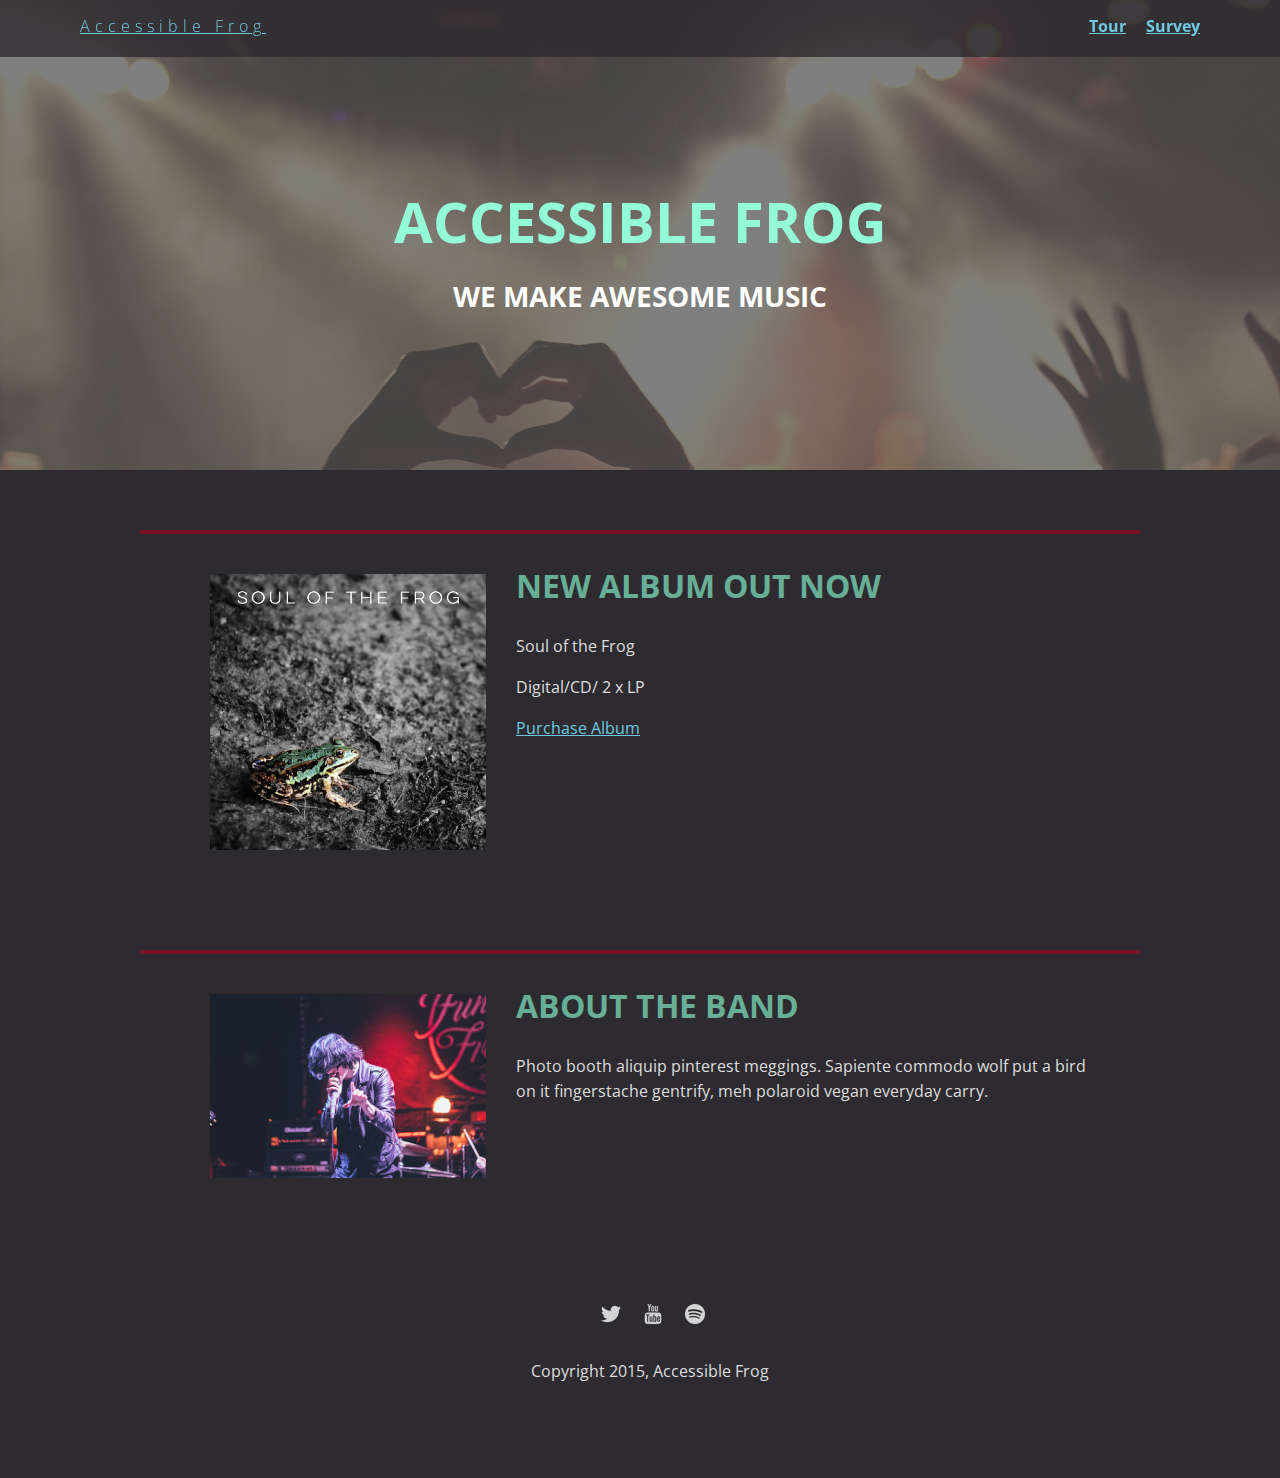
<file: index.html>
<!doctype html>
<html lang="en">
<head>
  <meta charset="utf-8">
  <link href="css/styles.css" rel="stylesheet" type="text/css" />
  <meta name="viewport" content="width=device-width, initial-scale=1, maximum-scale=1, user-scalable=0"/>
  <link href='https://fonts.googleapis.com/css?family=Open+Sans:400,300,600' rel='stylesheet' type='text/css'>
  <title>Accessible Frog</title>
</head>
<body>
  <nav class="main-nav" role="navigation">
    <ul class="nav">
      <li class="name"><a href="#">Accessible Frog</a></li>
      <li><a href="tour.html">Tour</a></li>
      <li><a href="survey.html">Survey</a></li>
    </ul>
  </nav>
  <header role="banner">
    <h1>ACCESSIBLE FROG</h1>
    <h2>we make awesome music</h2>
  </header>
  <main role="main">
    <div class="card">
      <div class="flex">
        <img class="photo" src= "img/soul_of_the_frog.jpg" alt="soul of the frog album cover">
        <div class="information">
          <h2>New album out now</h2>
          <p>Soul of the Frog</p>
          <p>Digital/CD/ 2 x LP</p>
          <a href="#" class="buy">Purchase Album</a>
        </div>
      </div>
    </div>
    <div class="card">
      <div class="flex">
        <img class="photo" src= "img/lead_singer.jpg" alt="live stage performance">
        <div class="information">
          <h2>About the band</h2>
          <p>Photo booth aliquip pinterest meggings. Sapiente commodo wolf put a bird on it fingerstache gentrify, meh polaroid vegan everyday carry.</p>
        </div>
      </div>
    </div>
  </main>
  <footer role="contentinfo">
    <ul>
      <li><a href="#" class="social twitter"><img src= "img/twitter-32.png" alt="twitter icon"></a></li>
      <li><a href="#" class="social youtube"><img src= "img/youtube-32.png" alt="youtube icon"></a></li>
      <li><a href="#" class="social spotify"><img src= "img/spotify-32.png" alt="spotify icon"></a></li>
    </ul>
    <p class="copyright">Copyright 2015, Accessible Frog</p>
  </footer>
</body>
</html>
</file>
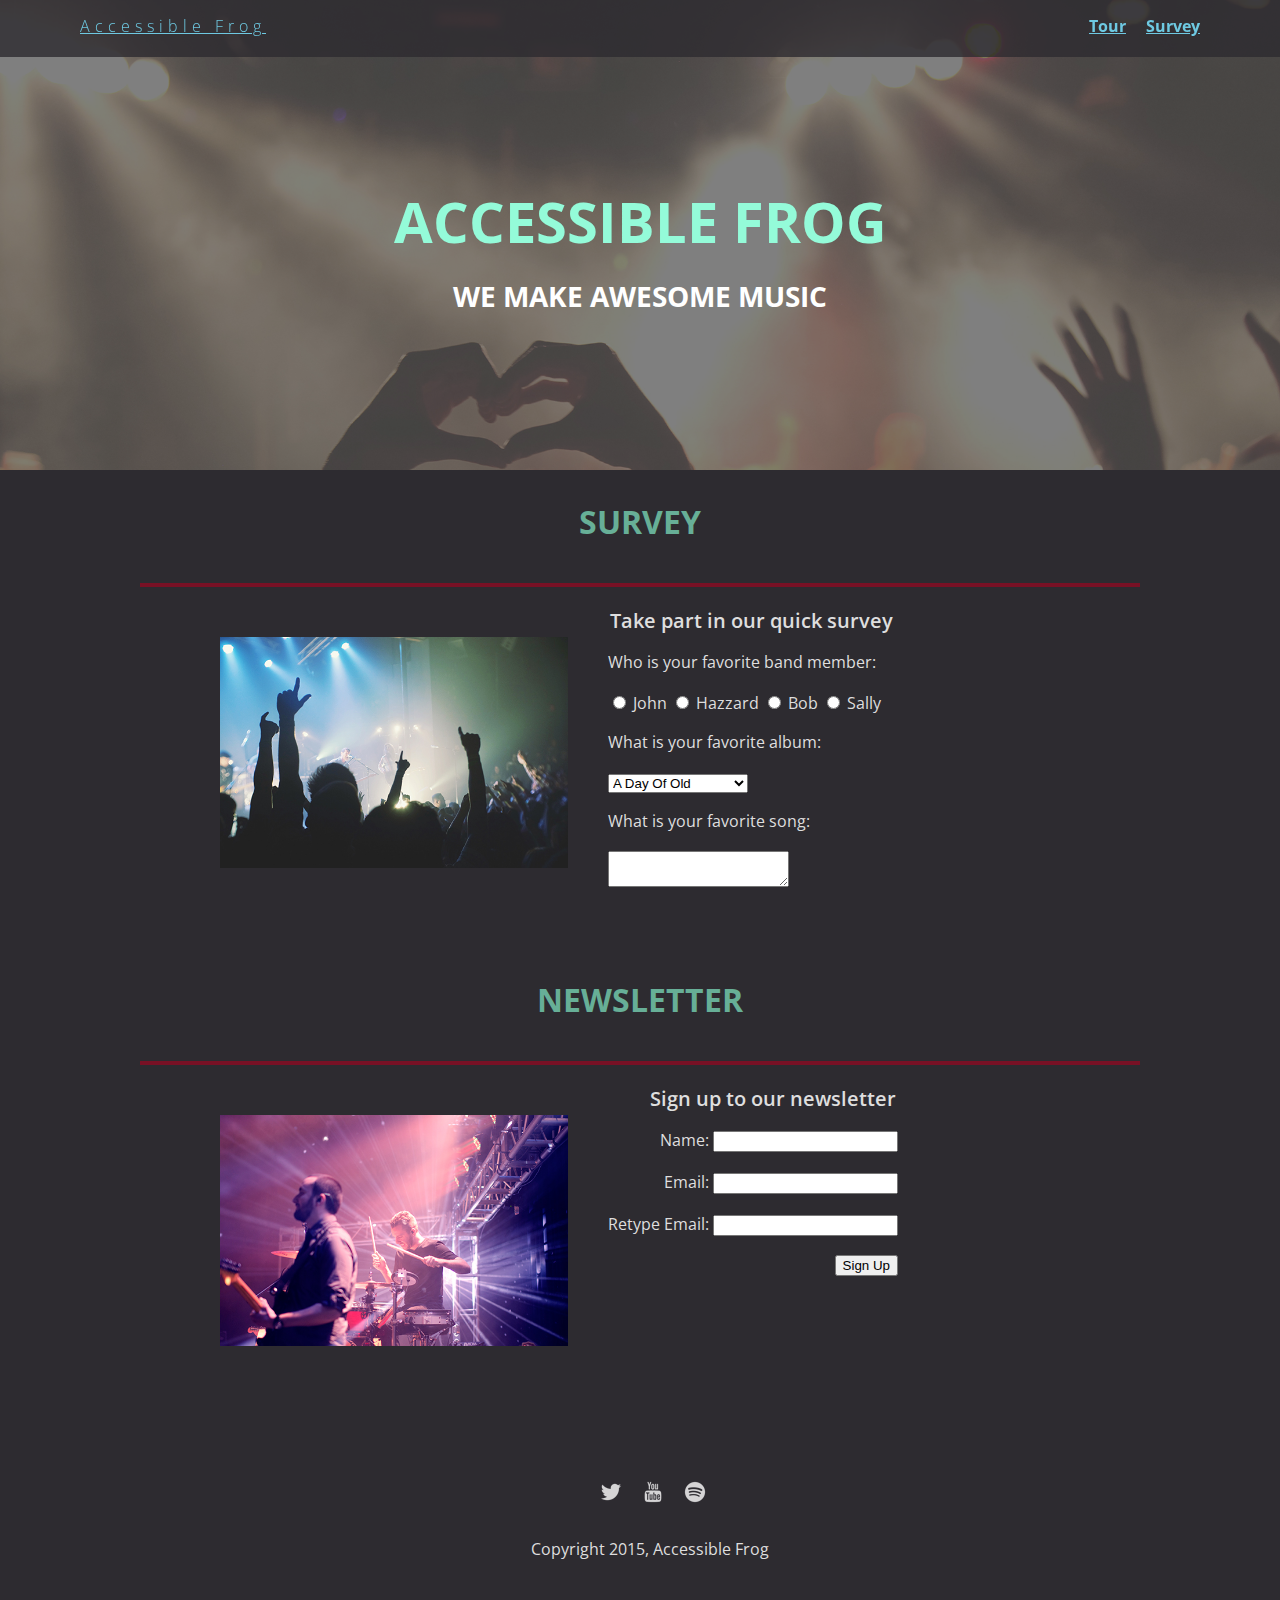
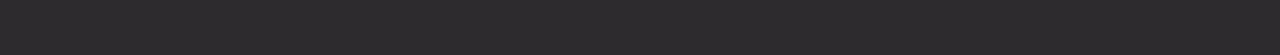
<file: survey.html>
<!doctype html>
<html lang="en">
<head>
  <meta charset="utf-8">
  <link href="css/styles.css" rel="stylesheet" type="text/css" />
  <link href="css/survey.css" rel="stylesheet" type="text/css" />
  <meta name="viewport" content="width=device-width, initial-scale=1, maximum-scale=1, user-scalable=0"/>
  <link href='https://fonts.googleapis.com/css?family=Open+Sans:400,300,600' rel='stylesheet' type='text/css'>
  <title>Accessible Frog</title>
</head>
<body>
  <nav class="main-nav" role="navigation">
    <ul class="nav">
      <li class="name"><a href="index.html">Accessible Frog</a></li>
      <li><a href="tour.html">Tour</a></li>
      <li><a href="survey.html">Survey</a></li>
    </ul>
  </nav>
  <header role="banner">
    <h1>ACCESSIBLE FROG</h1>
    <h2>we make awesome music</h2>
  </header>
  <main role="main">
    <h2>Survey</h2>
    <div class="card">
      <div class="flex">
        <img class="photo" src= "img/concert01.jpg" alt="fans at our live concert">
        <div class="container">
          <form class="survey">
            <fieldset>
              <legend>Take part in our quick survey</legend>
              <p>Who is your favorite band member:</p>
              <input type="radio" name="res" value="John" id="john">
              <label for="john">John</label>
              <input type="radio" name="res" value="Hazzard" id="hazzard">
              <label for="hazzard">Hazzard</label>
              <input type="radio" name="res" value="Bob" id="bob">
              <label for="bob">Bob</label>
              <input type="radio" name="res" value="Sally" id="sally">
              <label for="sally">Sally</label>
              <p><label for="albums">What is your favorite album:</label></p>
              <select id="albums" name="select">
                <option value="1">A Day Of Old</option>
                <option value="2">Diamond Fireworks</option>
                <option value="3">Enjoy Your Desire</option>
                <option value="4">Finding My Shadow</option>
                <option value="5">Heroic Forever</option>
                <option value="6">Midnight Fires</option>
                <option value="7">Music Of My Life</option>
                <option value="8">Party For An Angel</option>
                <option value="9">Song For Yesterday</option>
                <option value="10">Street Of The Rider</option>
                <option value="11">This Is For You</option>
              </select>
              <p><label for="song">What is your favorite song:</label></p>
              <textarea id="song" name="song"></textarea>
            </fieldset>
          </form>
        </div>
      </div>
    </div>
    <h2>Newsletter</h2>
    <div class="card">
      <div class="flex">
        <img class="photo" src= "img/the_band.jpg" alt="a man rocking out on the drums">
        <div class="container">
          <form class="newsletter">
            <fieldset>
              <legend>Sign up to our newsletter</legend>
              <p><label for="name">Name: </label><input type ="text" name="textfield" id="name" aria-describedby="sr-name"></p>
              <p id="sr-name">Please enter your name in this field</p>
              <p><label for="email">Email: </label><input type ="email" name="textfield" id="email" aria-describedby="sr-email"></p>
              <p id="sr-email">Please enter your email in this field</p>
              <p><label for="email-confirm">Retype Email: </label><input type ="email" name="textfield" id="email-confirm"></p>
              <button type="submit">Sign Up</button>
            </fieldset>
          </form>
        </div>
      </div>
    </div>
  </main>
  <footer role="contentinfo">
    <ul>
      <li><a href="#" class="social twitter"><img src= "img/twitter-32.png" alt="twitter icon"></a></li>
      <li><a href="#" class="social youtube"><img src= "img/youtube-32.png" alt="youtube icon"></a></li>
      <li><a href="#" class="social spotify"><img src= "img/spotify-32.png" alt="spotify icon"></a></li>
    </ul>
    <p class="copyright">Copyright 2015, Accessible Frog</p>
  </footer>
</body>
</html>
</file>
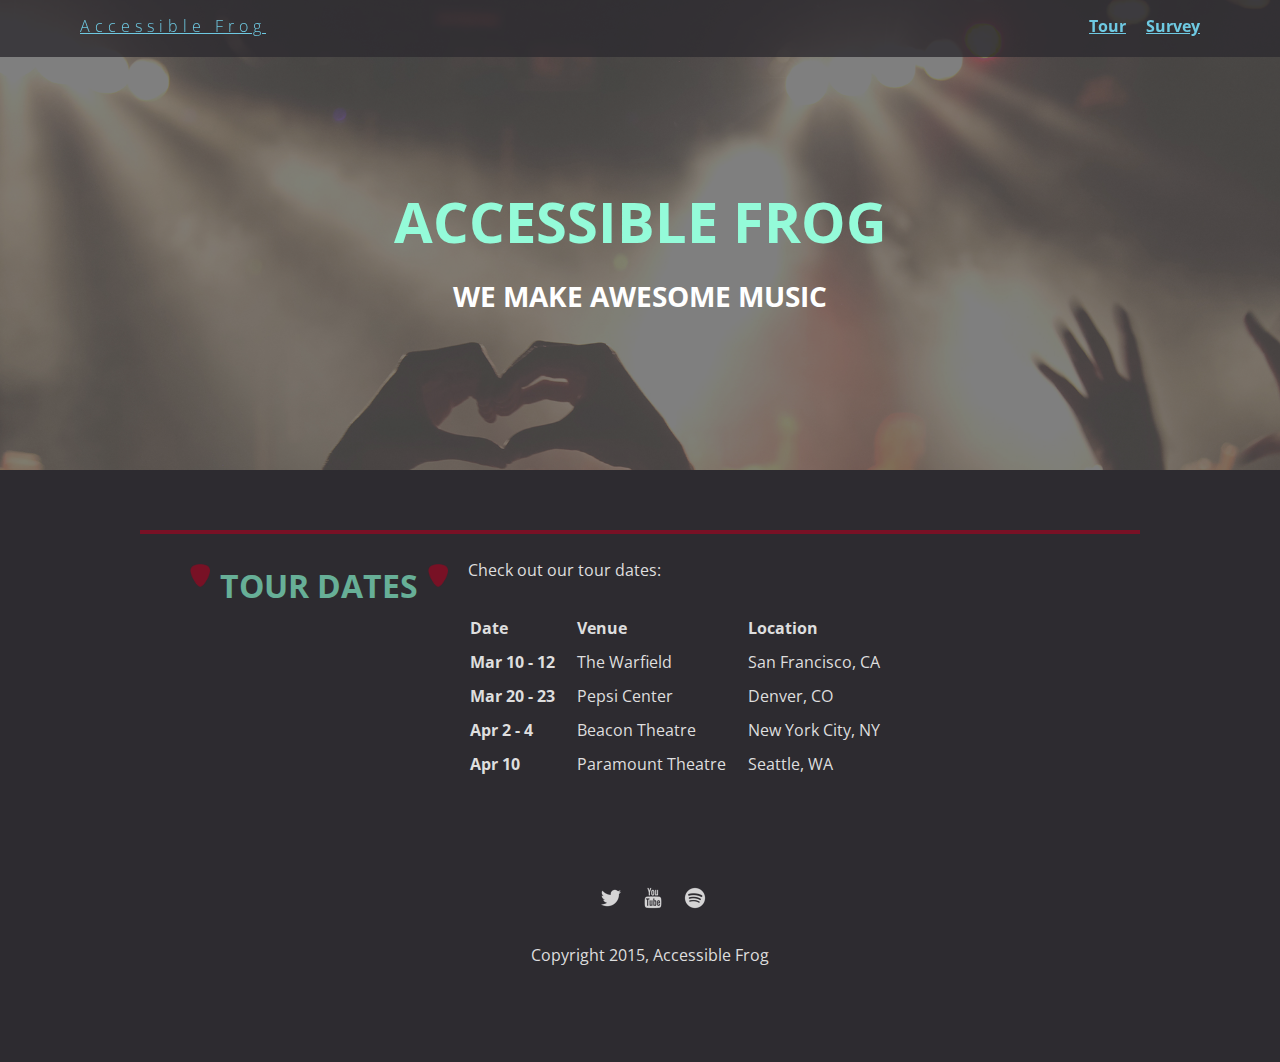
<file: tour.html>
<!doctype html>
<html lang="en">
<head>
  <meta charset="utf-8">
  <link href="css/styles.css" rel="stylesheet" type="text/css" />
  <link href="css/tour.css" rel="stylesheet" type="text/css" />
  <meta name="viewport" content="width=device-width, initial-scale=1, maximum-scale=1, user-scalable=0"/>
  <link href='https://fonts.googleapis.com/css?family=Open+Sans:400,300,600' rel='stylesheet' type='text/css'>
  <title>Accessible Frog</title>
</head>
<body>
  <nav class="main-nav" role="navigation">
    <ul class="nav">
      <li class="name"><a href="index.html">Accessible Frog</a></li>
      <li><a href="tour.html">Tour</a></li>
      <li><a href="survey.html">Survey</a></li>
    </ul>
  </nav>
  <header role="banner">
    <h1>ACCESSIBLE FROG</h1>
    <h2>we make awesome music</h2>
  </header>
  <main role="main">
    <div class="card">
      <div class="flex">
        <img class="pick" src= "img/guitar_pick.png" alt="">
        <h2>Tour Dates</h2>
        <img class="pick" src= "img/guitar_pick.png" alt="">
        <table>
        <caption>Check out our tour dates:</caption>
          <thead>
            <tr>
            <th scope="col" id="date">Date</th>
            <th scope="col" id="venue">Venue</th>
            <th scope="col" id="location">Location</th>
            </tr>
          </thead>
          <tbody>
            <tr>
              <th scope="row" id="date-1" headers="date">Mar 10 - 12</th>
              <td headers="venue">The Warfield </td>
              <td headers="location state">San Francisco, CA</td>
            </tr>
            <tr>
              <th scope="row" id="date-2" headers="date">Mar 20 - 23</th>
              <td headers="venue">Pepsi Center</td>
              <td headers="location state">Denver, CO</td>
            </tr>
            <tr>
              <th scope="row" id="date-3" headers="date">Apr 2 - 4</th>
              <td headers="venue">Beacon Theatre</td>
              <td headers="location state">New York City, NY</td>
            </tr>
            <tr>
              <th scope="row" id="date-4" headers="date">Apr 10</th>
              <td headers="venue">Paramount Theatre</td>
              <td headers="location state">Seattle, WA</td>
            </tr>
          </tbody>
        </table>
      </div>
    </div>
  </main>
  <footer role="contentinfo">
    <ul>
      <li><a href="#" class="social twitter"><img src= "img/twitter-32.png" alt="twitter icon"></a></li>
      <li><a href="#" class="social youtube"><img src= "img/youtube-32.png" alt="youtube icon"></a></li>
      <li><a href="#" class="social spotify"><img src= "img/spotify-32.png" alt="spotify icon"></a></li>
    </ul>
    <p class="copyright">Copyright 2015, Accessible Frog</p>
  </footer>
</body>
</html>
</file>
<file: css/styles.css>
/* Global Layout Set-up */
* {
  box-sizing: border-box;
}

body {
  margin: 0;
  padding: 0;
  text-align: center;
  font-family: 'Open Sans', sans-serif;
  color: #dedede;
  background: #2d2b30;
}

/* Link Styles */

a {
  text-decoration: underline;
  color: #6EC9E2;
  transition-duration: .35s;
}

a:hover {
  color: #fff;
}

/* Section Styles */

.main-nav {
  width: 100%;
  background: rgba(45, 43, 48, 0.8);
  min-height: 30px;
  padding: 10px;
  position: fixed;
  text-align: center;
  z-index: 200;
}

.nav {
  display: flex;
  justify-content: space-around;
  font-weight: 700;
  list-style-type: none;
  margin: 0 auto;
  padding: 0;
}

.nav .name {
  display: block;
  margin-right: auto;
  color: white;
  letter-spacing: 5px;
}

.nav li {
  padding: 5px 10px 10px 10px;
}

.nav a {
  transition: all .5s;
}

.nav a:hover {
  color: #fff;
}

header {
  text-align: center;
  background: url('../img/concert02_no_text.jpg') no-repeat top center ;
  background-size: cover;
  overflow: hidden;
  padding-top: 60px;
  height: 350px;
  display: flex;
  flex-direction: column;
  justify-content: center;
  position: relative;
}

header:before {
  position: absolute;
  content: '';
  top: 0;
  left: 0;
  display: block;
  width: 100%;
  height: 100%;
  background: rgba(0,0,0,.5);
  z-index: 100;
}

.tag {
  color: black;
  padding: 10px;
  letter-spacing: 5px;
}

.name{
  font-weight: 300;
}

header .name{
  font-size: 3em;
}
.tagline {
  font-weight: 600;
  padding: 20px;
  text-transform: uppercase;
  color: #781125
}

.card {
  margin: 30px;
  padding: 20px 40px 40px;
  text-align: left;
  border-top: 4px solid #781125;
  clear: both;
}
.card:hover {
  border-color: #96731A;
}


.photo{
  display: block;
  width: 200px;
  height: 0%;
  margin: 0 auto;
}

.information{
  width: 100%;
  text-align: center;
  /*display: inline-block;
  position: absolute;*/
}

h1 {
  font-size: 3.5rem;
  color: #94FBD9;
  margin: 0 0 1.5rem 0;
  line-height: 1.1;
  z-index: 150;
}

h2 {
  font-size: 2em;
  color: #67AF97;
  margin-top: 10px;
  text-transform: uppercase;
}

header h2 {
  font-size: 1.75rem;
  color: #fff;
  margin: 0 0 1.5rem 0;
  z-index: 150;
}

/* Footer styles */

footer {
  width: 100%;
  min-height: 30px;
  padding: 20px 0 40px 20px;
}

footer .copyright {
  font-size: .75em;
}

footer ul {
  list-style-type: none;
  margin: 0 0 1.5rem 0;
  padding: 0;
}

footer ul li {
  display: inline-block;
}

a.social {
  display: inline-block;
  margin-left: 5px;
  width: 32px;
  height: 32px;
  background-size: 32px 32px;
  opacity: .8;
  transition: all .5s;
  float: left;
}

/*a.twitter {
  background-image: url(../img/twitter-32.png);
}

a.youtube {
  background-image: url(../img/youtube-32.png);
}

a.spotify {
  background-image: url(../img/spotify-32.png);
}*/

a.social:hover {
  opacity: 1;
}
.clearfix {
  clear: both;
}

/* Styles for larger screens */
@media screen and (min-width: 840px) {

  .flex {
    display: -ms-flexbox;      /* TWEENER - IE 10 */
    display: flex;
    max-width: 1200px;
    -ms-flex-pack: distribute;
  }

  header {
    min-height: 470px;
  }

  .nav {
    max-width: 1200px;
    padding: 0 30px;
  }


  main {
    padding-top: 20px;
  }

  main p {
    line-height: 1.6em;
  }

  .card{
    margin: 40px auto;
    padding: 20px 40px 40px;
    width: 80%;
    max-width: 1000px;
  }

  .photo{
    width: 30%;
    margin: 20px 30px;
  }

  .information{
    text-align: left;
  }

  footer {
    font-size: 1.3em;
    max-width: 1200px;
    margin: 40px auto;
  }
}


input:focus,
select:focus,
textarea:focus {
  border-color: #08547f;
  transition: .25s;
}

fieldset {
  border: 0;
  padding: 0;
  margin: 0;
}

legend {
  font-size: 1.25rem;
  font-weight: 600;
}

caption {
  text-align: left;
  padding: 5px 10px;
  margin-bottom: 1.5rem;
}

thead {
  border-bottom: 1px solid #fff;
}

th, td {
  padding: 5px 10px;
}

#sr-name,
#sr-email {
  display: none;
}
</file>
<file: css/survey.css>
/* Survey page styles */

.photo{
  width: 60%;
  padding: 10px;
}

form {
  margin: 0 auto;
  text-align: left;
  display: inline-block;
}

.container{
  text-align: center;
}
.newsletter{
  text-align: right;

}


/* Styles for larger screens */
@media screen and (min-width: 840px) {
  .photo{
    width: 40%;
  }
}
</file>
<file: css/tour.css>
/* Tour page styles */

pre {
  font-family: 'Open Sans', sans-serif;
}

.heading{
  display: inline-block;
  margin: 0;
}

.pick{
  width: 40px;
  height: 0%;
  padding: 10px;
}
</file>
